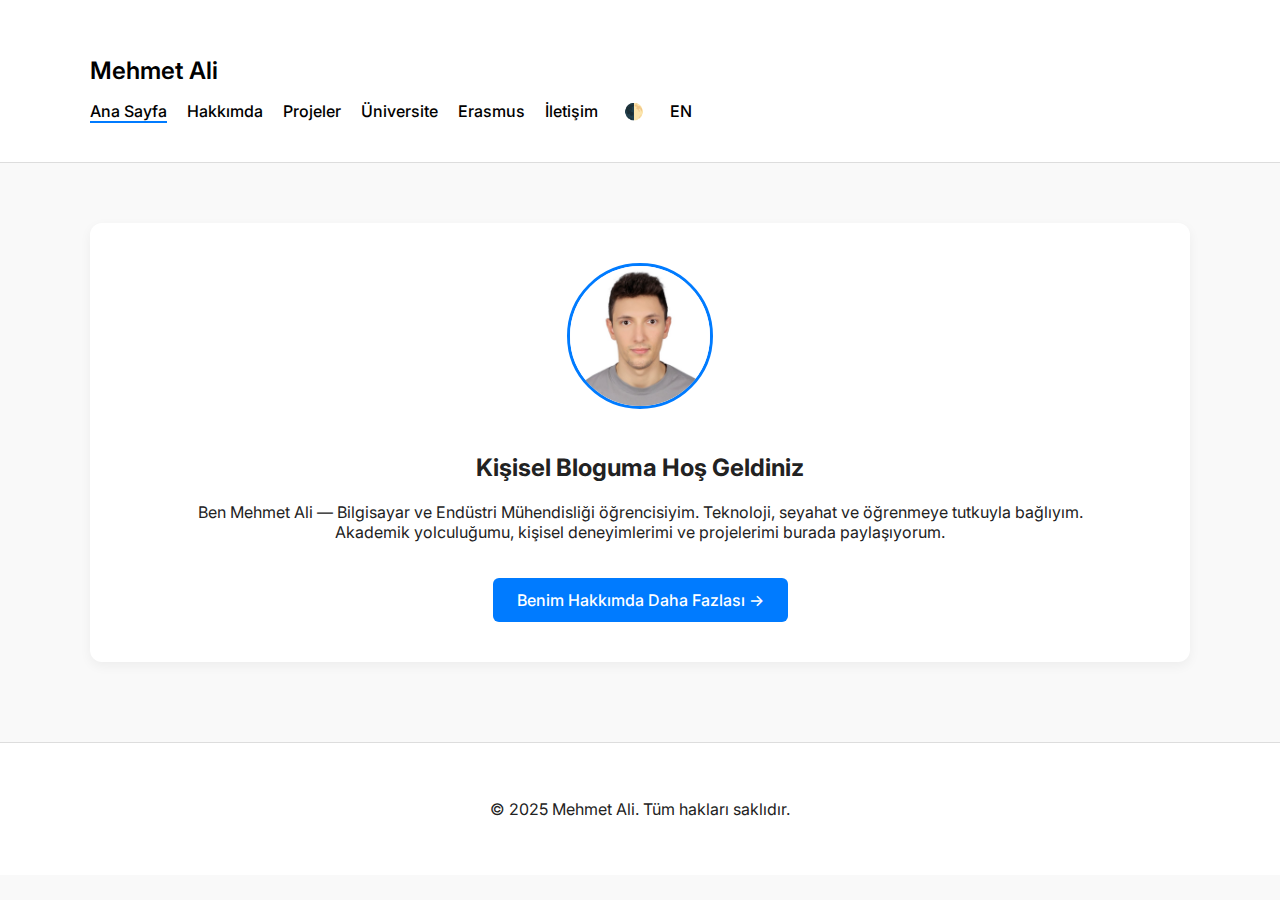
<file: index.html>
<!DOCTYPE html>
<html lang="tr">
<head>
  <meta charset="UTF-8" />
  <meta name="viewport" content="width=device-width, initial-scale=1.0" />
  <title>Ana Sayfa | Mehmet Ali'nin Blogu</title>
  <link rel="stylesheet" href="main.css" />
  <link href="https://fonts.googleapis.com/css2?family=Inter:wght@400;600&display=swap" rel="stylesheet">
</head>
<body>
  <header class="header">
    <div class="container">
      <h1 class="logo">Mehmet Ali</h1>
      <nav>
        <ul class="nav-links">
          <li><a href="index-tr.html" class="active">Ana Sayfa</a></li>
          <li><a href="about-tr.html">Hakkımda</a></li>
          <li><a href="projects-tr.html">Projeler</a></li>
          <li><a href="university-tr.html">Üniversite</a></li>
          <li><a href="erasmus-tr.html">Erasmus</a></li>
          <li><a href="contact-tr.html">İletişim</a></li>
          <li><button id="toggle-theme">🌓</button></li>
          <li><a href="index-en.html">EN</a></li>
        </ul>
      </nav>
    </div>
  </header>

  <main class="container">
    <section class="intro">
      <img src="images/profile.jpg" alt="Mehmet Ali" class="profile-pic" />
      <h2>Kişisel Bloguma Hoş Geldiniz</h2>
      <p>
        Ben Mehmet Ali — Bilgisayar ve Endüstri Mühendisliği öğrencisiyim. Teknoloji, seyahat ve öğrenmeye tutkuyla bağlıyım.
        <br>
        Akademik yolculuğumu, kişisel deneyimlerimi ve projelerimi burada paylaşıyorum.
      </p>
      <a href="about-tr.html" class="btn">Benim Hakkımda Daha Fazlası →</a>
    </section>
  </main>

  <footer class="footer">
    <div class="container">
      <p>&copy; 2025 Mehmet Ali. Tüm hakları saklıdır.</p>
    </div>
  </footer>

  <script>
    const toggle = document.getElementById('toggle-theme');

    // Sayfa yüklendiğinde localStorage kontrol et
    if (localStorage.getItem('theme') === 'dark') {
      document.body.classList.add('dark-mode');
    }

    toggle.addEventListener('click', () => {
      document.body.classList.toggle('dark-mode');
      // Kullanıcının seçimini kaydet
      if (document.body.classList.contains('dark-mode')) {
        localStorage.setItem('theme', 'dark');
      } else {
        localStorage.setItem('theme', 'light');
      }
    });
  </script>
</body>
</html>
</file>
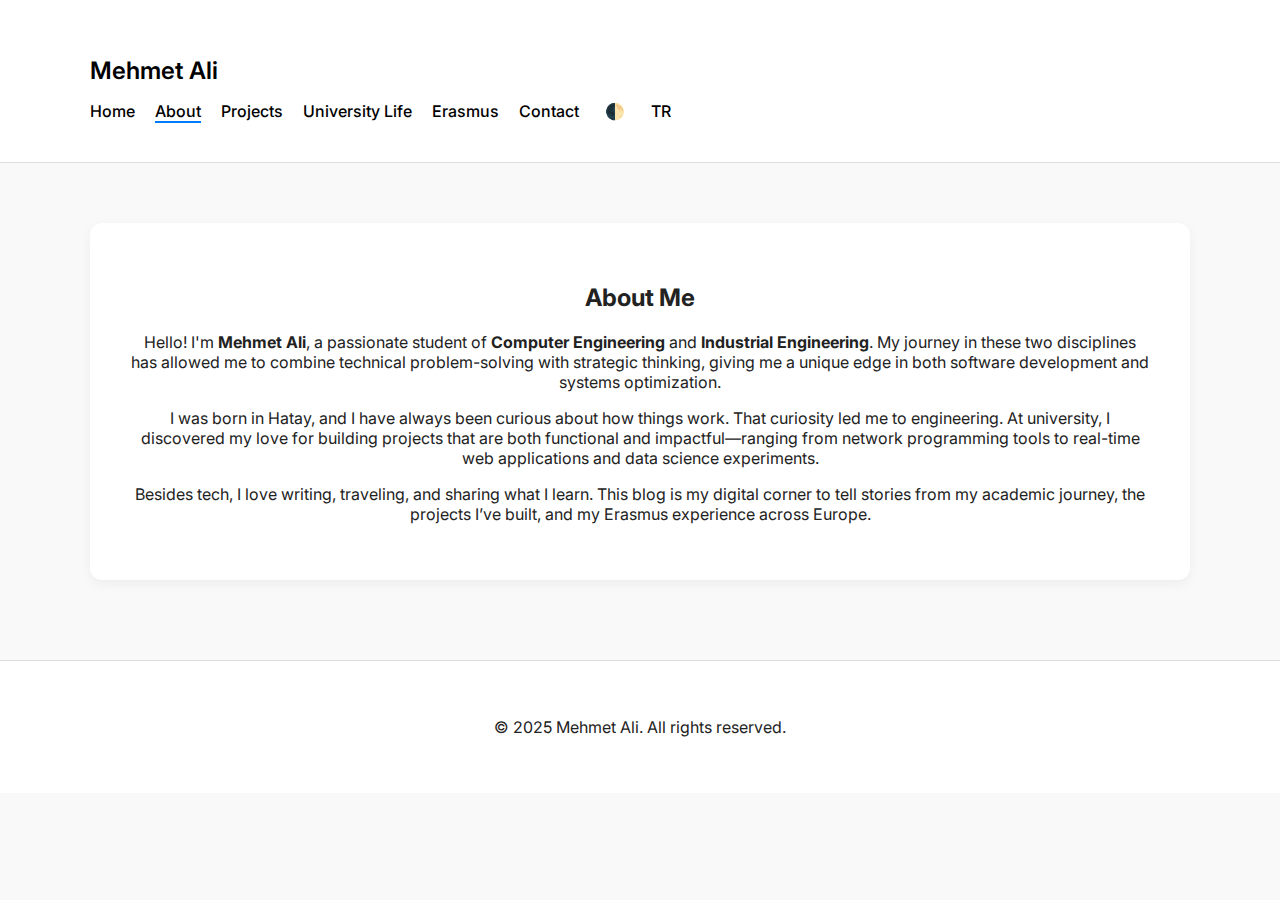
<file: about-en.html>
<!DOCTYPE html>
<html lang="en">
<head>
  <meta charset="UTF-8" />
  <meta name="viewport" content="width=device-width, initial-scale=1.0" />
  <title>About | Mehmet Ali</title>
  <link rel="stylesheet" href="main.css" />
  <link href="https://fonts.googleapis.com/css2?family=Inter:wght@400;600&display=swap" rel="stylesheet">
</head>
<body>
  <header class="header">
    <div class="container">
      <h1 class="logo">Mehmet Ali</h1>
      <nav>
        <ul class="nav-links">
          <li><a href="index-en.html">Home</a></li>
          <li><a href="about-en.html" class="active">About</a></li>
          <li><a href="projects-en.html">Projects</a></li>
          <li><a href="university-en.html">University Life</a></li>
          <li><a href="erasmus-en.html">Erasmus</a></li>
          <li><a href="contact-en.html">Contact</a></li>
          <li><button id="toggle-theme">🌓</button></li>
          <li><a href="about-tr.html">TR</a></li>
        </ul>
      </nav>
    </div>
  </header>

  <main class="container">
    <section class="intro">
      <h2>About Me</h2>
      <p>Hello! I'm <strong>Mehmet Ali</strong>, a passionate student of <strong>Computer Engineering</strong> and <strong>Industrial Engineering</strong>. My journey in these two disciplines has allowed me to combine technical problem-solving with strategic thinking, giving me a unique edge in both software development and systems optimization.</p>

      <p>I was born in Hatay, and I have always been curious about how things work. That curiosity led me to engineering. At university, I discovered my love for building projects that are both functional and impactful—ranging from network programming tools to real-time web applications and data science experiments.</p>

      <p>Besides tech, I love writing, traveling, and sharing what I learn. This blog is my digital corner to tell stories from my academic journey, the projects I’ve built, and my Erasmus experience across Europe.</p>
    </section>
  </main>

  <footer class="footer">
    <div class="container">
      <p>&copy; 2025 Mehmet Ali. All rights reserved.</p>
    </div>
  </footer>

  <script>
    const toggle = document.getElementById('toggle-theme');

    // Sayfa yüklendiğinde localStorage kontrol et
    if (localStorage.getItem('theme') === 'dark') {
      document.body.classList.add('dark-mode');
    }

    toggle.addEventListener('click', () => {
      document.body.classList.toggle('dark-mode');
      // Kullanıcının seçimini kaydet
      if (document.body.classList.contains('dark-mode')) {
        localStorage.setItem('theme', 'dark');
      } else {
        localStorage.setItem('theme', 'light');
      }
    });
  </script>

</body>
</html>
</file>
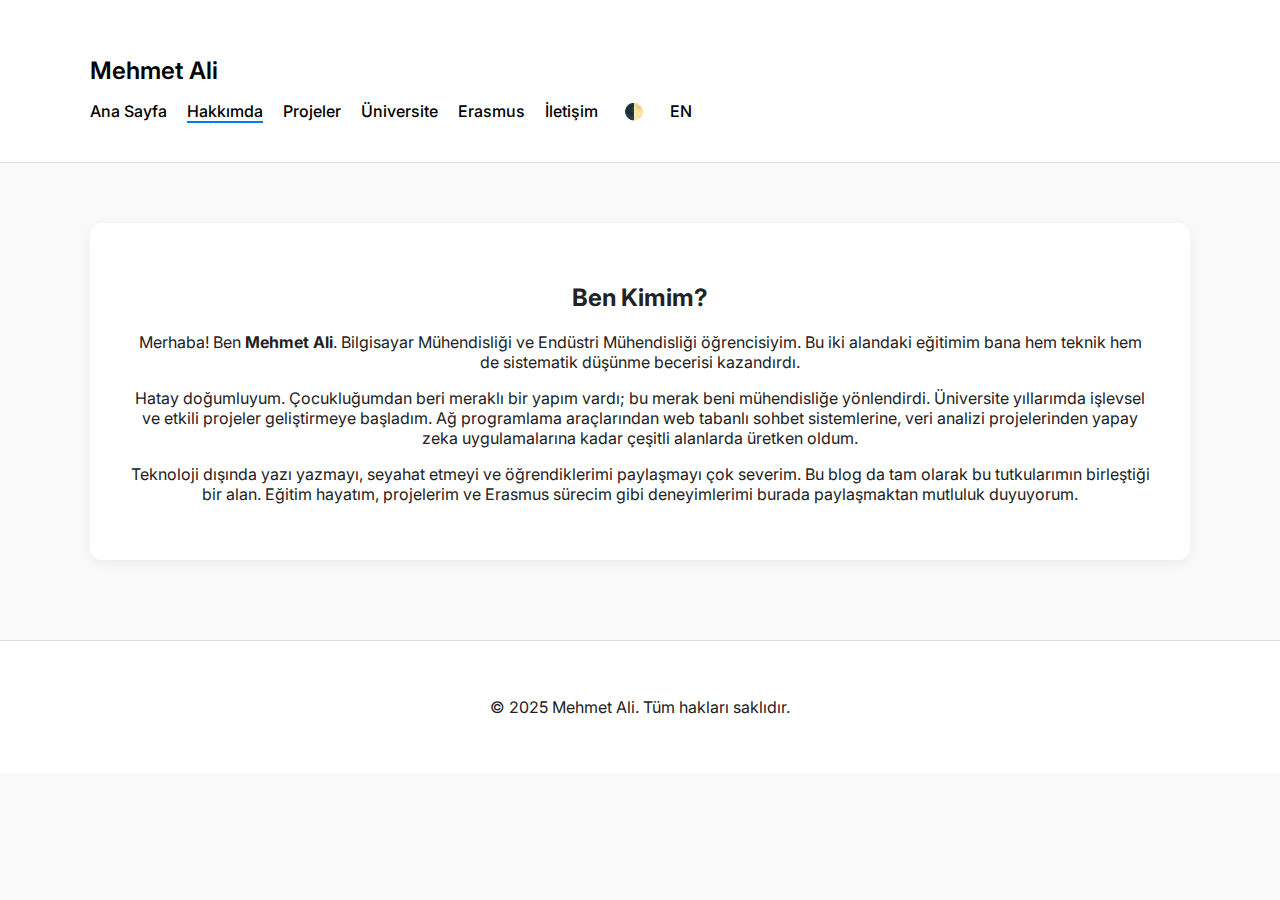
<file: about-tr.html>
<!DOCTYPE html>
<html lang="tr">
<head>
  <meta charset="UTF-8" />
  <meta name="viewport" content="width=device-width, initial-scale=1.0" />
  <title>Hakkımda | Mehmet Ali</title>
  <link rel="stylesheet" href="main.css" />
  <link href="https://fonts.googleapis.com/css2?family=Inter:wght@400;600&display=swap" rel="stylesheet">
</head>
<body>
  <header class="header">
    <div class="container">
      <h1 class="logo">Mehmet Ali</h1>
      <nav>
        <ul class="nav-links">
          <li><a href="index-tr.html">Ana Sayfa</a></li>
          <li><a href="about-tr.html" class="active">Hakkımda</a></li>
          <li><a href="projects-tr.html">Projeler</a></li>
          <li><a href="university-tr.html">Üniversite</a></li>
          <li><a href="erasmus-tr.html">Erasmus</a></li>
          <li><a href="contact-tr.html">İletişim</a></li>
          <li><button id="toggle-theme">🌓</button></li>
          <li><a href="about-en.html">EN</a></li>
        </ul>
      </nav>
    </div>
  </header>

  <main class="container">
    <section class="intro">
      <h2>Ben Kimim?</h2>
      <p>Merhaba! Ben <strong>Mehmet Ali</strong>. Bilgisayar Mühendisliği ve Endüstri Mühendisliği öğrencisiyim. Bu iki alandaki eğitimim bana hem teknik hem de sistematik düşünme becerisi kazandırdı.</p>

      <p>Hatay doğumluyum. Çocukluğumdan beri meraklı bir yapım vardı; bu merak beni mühendisliğe yönlendirdi. Üniversite yıllarımda işlevsel ve etkili projeler geliştirmeye başladım. Ağ programlama araçlarından web tabanlı sohbet sistemlerine, veri analizi projelerinden yapay zeka uygulamalarına kadar çeşitli alanlarda üretken oldum.</p>

      <p>Teknoloji dışında yazı yazmayı, seyahat etmeyi ve öğrendiklerimi paylaşmayı çok severim. Bu blog da tam olarak bu tutkularımın birleştiği bir alan. Eğitim hayatım, projelerim ve Erasmus sürecim gibi deneyimlerimi burada paylaşmaktan mutluluk duyuyorum.</p>
    </section>
  </main>

  <footer class="footer">
    <div class="container">
      <p>&copy; 2025 Mehmet Ali. Tüm hakları saklıdır.</p>
    </div>
  </footer>

  <script>
    const toggle = document.getElementById('toggle-theme');

    // Sayfa yüklendiğinde localStorage kontrol et
    if (localStorage.getItem('theme') === 'dark') {
      document.body.classList.add('dark-mode');
    }

    toggle.addEventListener('click', () => {
      document.body.classList.toggle('dark-mode');
      // Kullanıcının seçimini kaydet
      if (document.body.classList.contains('dark-mode')) {
        localStorage.setItem('theme', 'dark');
      } else {
        localStorage.setItem('theme', 'light');
      }
    });
  </script>
</body>
</html>
</file>
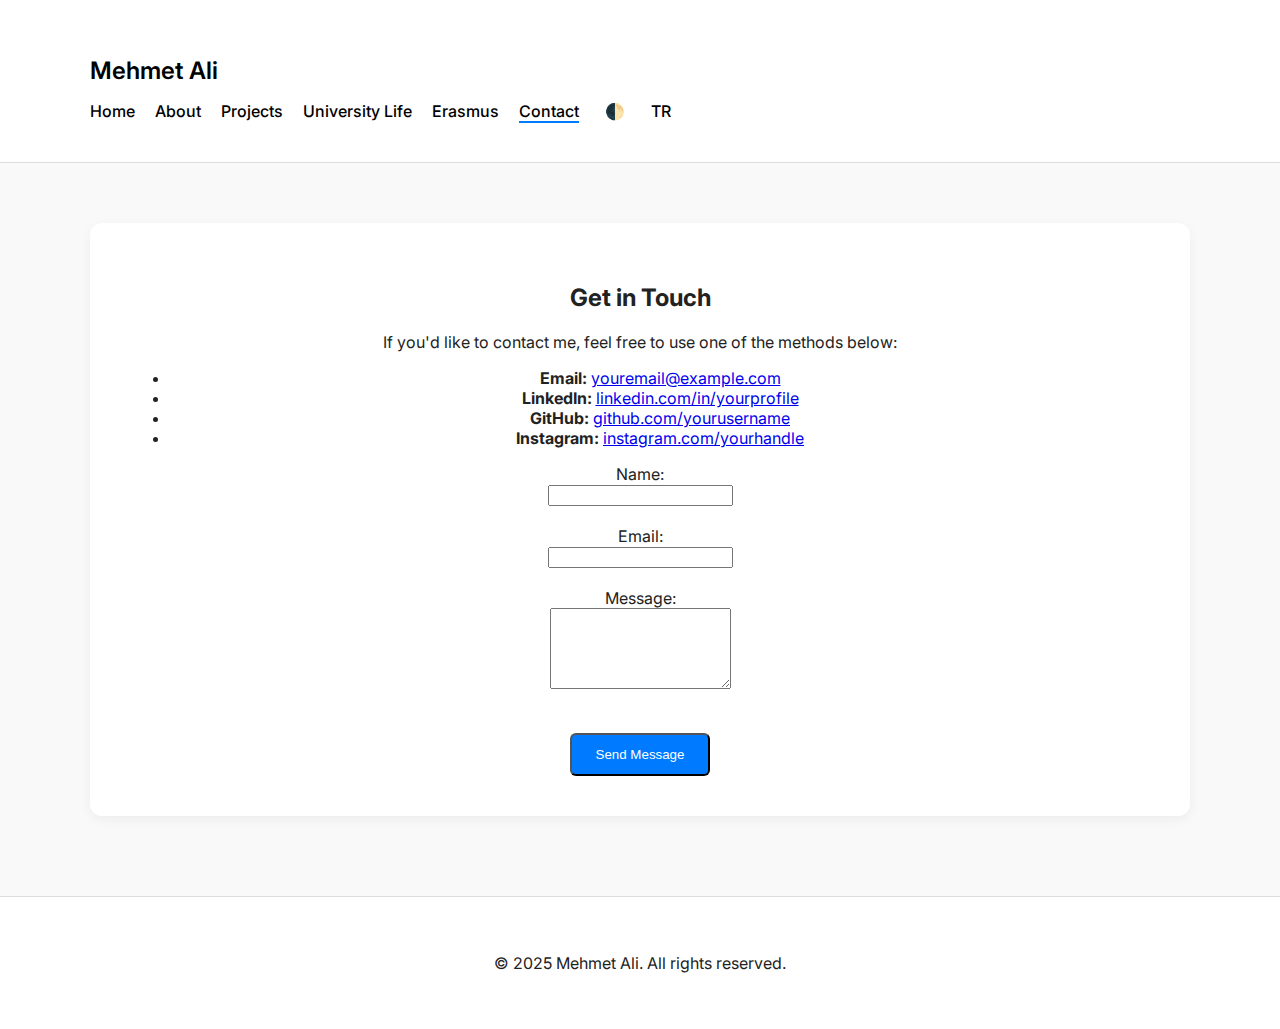
<file: contact-en.html>
<!DOCTYPE html>
<html lang="en">
<head>
  <meta charset="UTF-8">
  <meta name="viewport" content="width=device-width, initial-scale=1.0">
  <title>Contact | Mehmet Ali</title>
  <link rel="stylesheet" href="main.css">
  <link href="https://fonts.googleapis.com/css2?family=Inter:wght@400;600&display=swap" rel="stylesheet">
</head>
<body>
  <header class="header">
    <div class="container">
      <h1 class="logo">Mehmet Ali</h1>
      <nav>
        <ul class="nav-links">
          <li><a href="index-en.html">Home</a></li>
          <li><a href="about-en.html">About</a></li>
          <li><a href="projects-en.html">Projects</a></li>
          <li><a href="university-en.html">University Life</a></li>
          <li><a href="erasmus-en.html">Erasmus</a></li>
          <li><a href="contact-en.html" class="active">Contact</a></li>
          <li><button id="toggle-theme">🌓</button></li>
          <li><a href="contact-tr.html">TR</a></li>
        </ul>
      </nav>
    </div>
  </header>

  <main class="container">
    <section class="intro">
      <h2>Get in Touch</h2>
      <p>If you'd like to contact me, feel free to use one of the methods below:</p>

      <ul>
        <li><strong>Email:</strong> <a href="mailto:youremail@example.com">youremail@example.com</a></li>
        <li><strong>LinkedIn:</strong> <a href="https://linkedin.com/in/yourprofile" target="_blank">linkedin.com/in/yourprofile</a></li>
        <li><strong>GitHub:</strong> <a href="https://github.com/yourusername" target="_blank">github.com/yourusername</a></li>
        <li><strong>Instagram:</strong> <a href="https://instagram.com/yourhandle" target="_blank">instagram.com/yourhandle</a></li>
      </ul>

      <form action="#" method="post">
        <label for="name">Name:</label><br>
        <input type="text" id="name" name="name" required><br><br>

        <label for="email">Email:</label><br>
        <input type="email" id="email" name="email" required><br><br>

        <label for="message">Message:</label><br>
        <textarea id="message" name="message" rows="5" required></textarea><br><br>

        <button type="submit" class="btn">Send Message</button>
      </form>
    </section>
  </main>

  <footer class="footer">
    <div class="container">
      <p>&copy; 2025 Mehmet Ali. All rights reserved.</p>
    </div>
  </footer>

  <script>
    const toggle = document.getElementById('toggle-theme');

    // Sayfa yüklendiğinde localStorage kontrol et
    if (localStorage.getItem('theme') === 'dark') {
      document.body.classList.add('dark-mode');
    }

    toggle.addEventListener('click', () => {
      document.body.classList.toggle('dark-mode');
      // Kullanıcının seçimini kaydet
      if (document.body.classList.contains('dark-mode')) {
        localStorage.setItem('theme', 'dark');
      } else {
        localStorage.setItem('theme', 'light');
      }
    });
  </script>
</body>
</html>
</file>
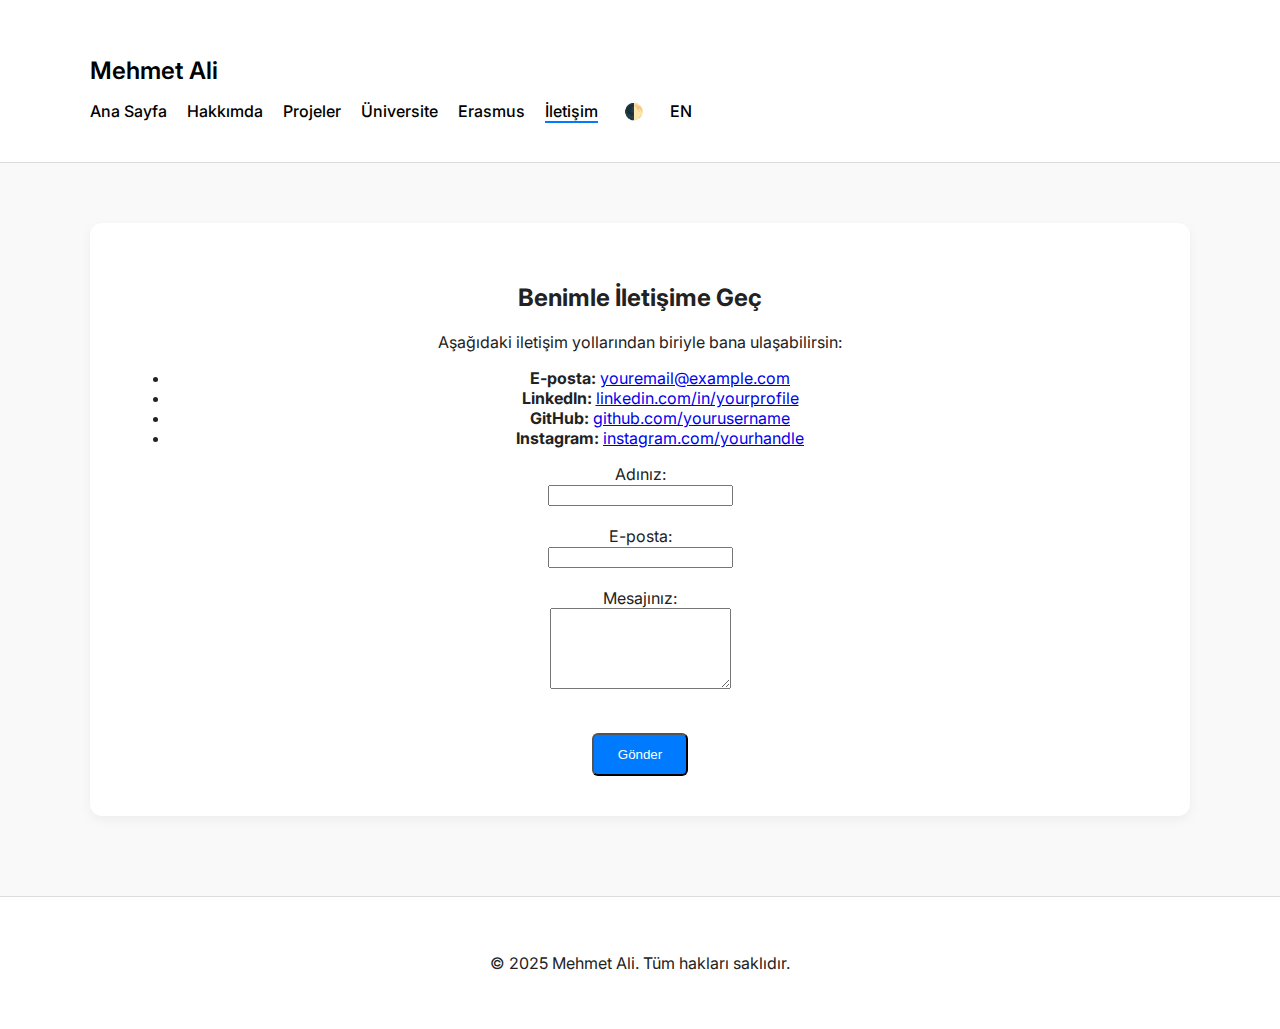
<file: contact-tr.html>
<!DOCTYPE html>
<html lang="tr">
<head>
  <meta charset="UTF-8">
  <meta name="viewport" content="width=device-width, initial-scale=1.0">
  <title>İletişim | Mehmet Ali</title>
  <link rel="stylesheet" href="main.css">
  <link href="https://fonts.googleapis.com/css2?family=Inter:wght@400;600&display=swap" rel="stylesheet">
</head>
<body>
  <header class="header">
    <div class="container">
      <h1 class="logo">Mehmet Ali</h1>
      <nav>
        <ul class="nav-links">
          <li><a href="index-tr.html">Ana Sayfa</a></li>
          <li><a href="about-tr.html">Hakkımda</a></li>
          <li><a href="projects-tr.html">Projeler</a></li>
          <li><a href="university-tr.html">Üniversite</a></li>
          <li><a href="erasmus-tr.html">Erasmus</a></li>
          <li><a href="contact-tr.html" class="active">İletişim</a></li>
          <li><button id="toggle-theme">🌓</button></li>
          <li><a href="contact-en.html">EN</a></li>
        </ul>
      </nav>
    </div>
  </header>

  <main class="container">
    <section class="intro">
      <h2>Benimle İletişime Geç</h2>
      <p>Aşağıdaki iletişim yollarından biriyle bana ulaşabilirsin:</p>

      <ul>
        <li><strong>E-posta:</strong> <a href="mailto:youremail@example.com">youremail@example.com</a></li>
        <li><strong>LinkedIn:</strong> <a href="https://linkedin.com/in/yourprofile" target="_blank">linkedin.com/in/yourprofile</a></li>
        <li><strong>GitHub:</strong> <a href="https://github.com/yourusername" target="_blank">github.com/yourusername</a></li>
        <li><strong>Instagram:</strong> <a href="https://instagram.com/yourhandle" target="_blank">instagram.com/yourhandle</a></li>
      </ul>

      <form action="#" method="post">
        <label for="name">Adınız:</label><br>
        <input type="text" id="name" name="name" required><br><br>

        <label for="email">E-posta:</label><br>
        <input type="email" id="email" name="email" required><br><br>

        <label for="message">Mesajınız:</label><br>
        <textarea id="message" name="message" rows="5" required></textarea><br><br>

        <button type="submit" class="btn">Gönder</button>
      </form>
    </section>
  </main>

  <footer class="footer">
    <div class="container">
      <p>&copy; 2025 Mehmet Ali. Tüm hakları saklıdır.</p>
    </div>
  </footer>

  <script>
    const toggle = document.getElementById('toggle-theme');

    // Sayfa yüklendiğinde localStorage kontrol et
    if (localStorage.getItem('theme') === 'dark') {
      document.body.classList.add('dark-mode');
    }

    toggle.addEventListener('click', () => {
      document.body.classList.toggle('dark-mode');
      // Kullanıcının seçimini kaydet
      if (document.body.classList.contains('dark-mode')) {
        localStorage.setItem('theme', 'dark');
      } else {
        localStorage.setItem('theme', 'light');
      }
    });
  </script>
</body>
</html>
</file>
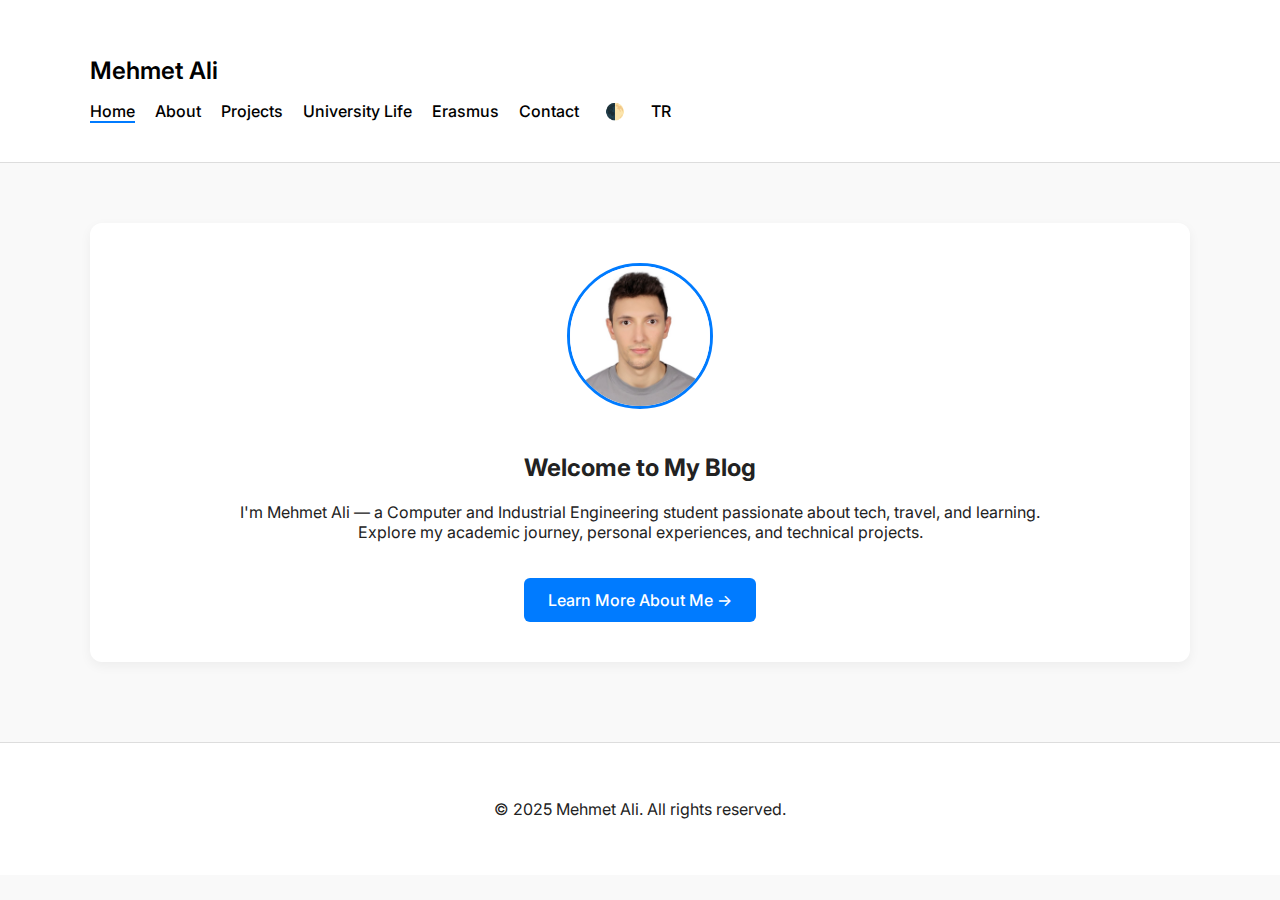
<file: index-en.html>
<!DOCTYPE html>
<html lang="en">
<head>
  <meta charset="UTF-8" />
  <meta name="viewport" content="width=device-width, initial-scale=1.0" />
  <title>Home | Mehmet Ali's Blog</title>
  <link rel="stylesheet" href="main.css" />
  <link href="https://fonts.googleapis.com/css2?family=Inter:wght@400;600&display=swap" rel="stylesheet">
</head>
<body>
  <header class="header">
    <div class="container">
      <h1 class="logo">Mehmet Ali</h1>
      <nav>
        <ul class="nav-links">
          <li><a href="index-en.html" class="active">Home</a></li>
          <li><a href="about-en.html">About</a></li>
          <li><a href="projects-en.html">Projects</a></li>
          <li><a href="university-en.html">University Life</a></li>
          <li><a href="erasmus-en.html">Erasmus</a></li>
          <li><a href="contact-en.html">Contact</a></li>
          <li><button id="toggle-theme">🌓</button></li>
          <li><a href="index-tr.html">TR</a></li>
        </ul>
      </nav>
    </div>
  </header>

  <main class="container">
    <section class="intro">
      <img src="images/profile.jpg" alt="Mehmet Ali" class="profile-pic" />
      <h2>Welcome to My Blog</h2>
      <p>
        I'm Mehmet Ali — a Computer and Industrial Engineering student passionate about tech, travel, and learning.
        <br>
        Explore my academic journey, personal experiences, and technical projects.
      </p>
      <a href="about-en.html" class="btn">Learn More About Me →</a>
    </section>
  </main>

  <footer class="footer">
    <div class="container">
      <p>&copy; 2025 Mehmet Ali. All rights reserved.</p>
    </div>
  </footer>

  <script>
    const toggle = document.getElementById('toggle-theme');

    // Sayfa yüklendiğinde localStorage kontrol et
    if (localStorage.getItem('theme') === 'dark') {
      document.body.classList.add('dark-mode');
    }

    toggle.addEventListener('click', () => {
      document.body.classList.toggle('dark-mode');
      // Kullanıcının seçimini kaydet
      if (document.body.classList.contains('dark-mode')) {
        localStorage.setItem('theme', 'dark');
      } else {
        localStorage.setItem('theme', 'light');
      }
    });
  </script>

</body>
</html>
</file>
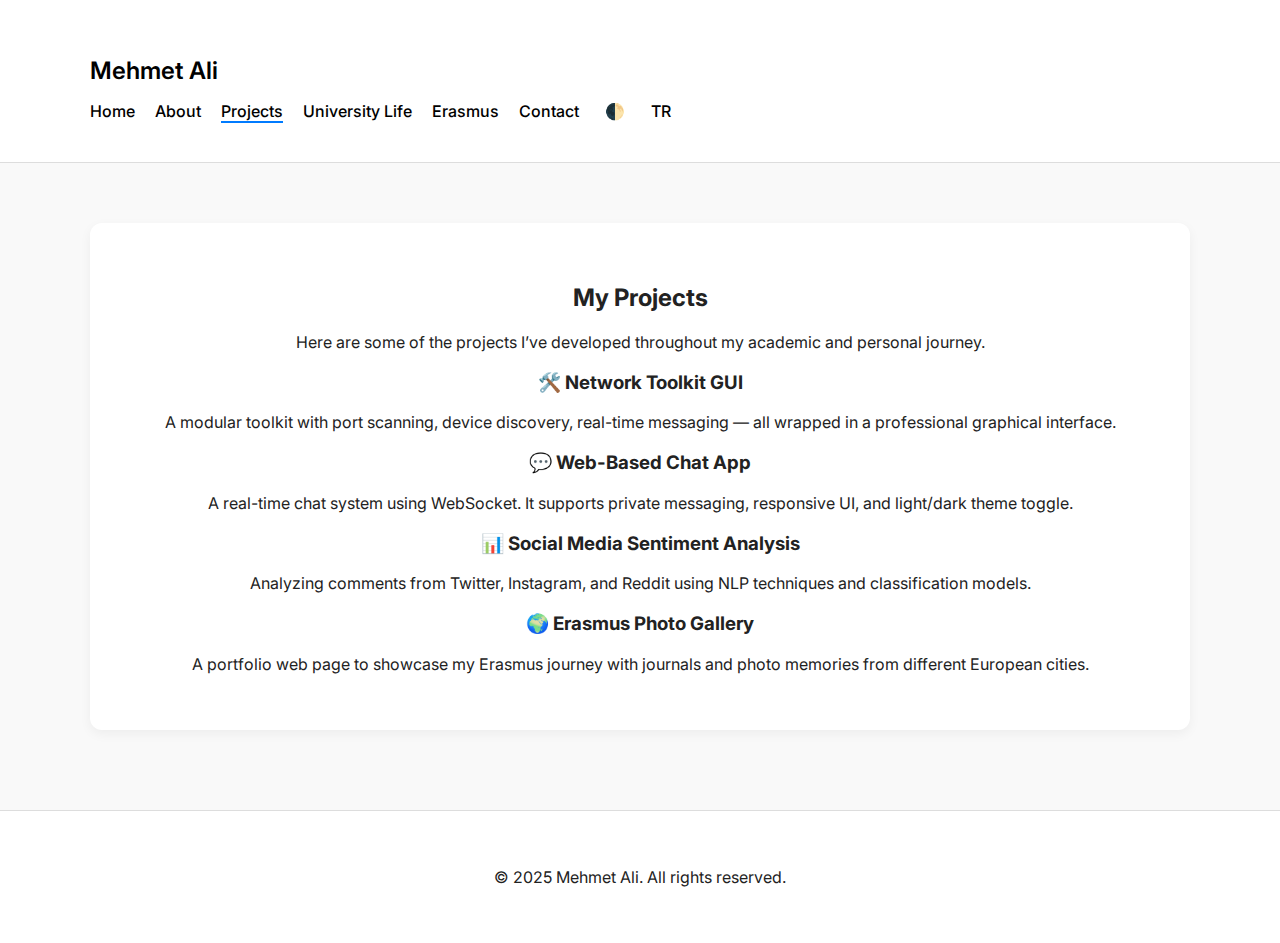
<file: projects-en.html>
<!DOCTYPE html>
<html lang="en">
<head>
  <meta charset="UTF-8">
  <meta name="viewport" content="width=device-width, initial-scale=1.0">
  <title>Projects | Mehmet Ali</title>
  <link rel="stylesheet" href="main.css">
  <link href="https://fonts.googleapis.com/css2?family=Inter:wght@400;600&display=swap" rel="stylesheet">
</head>
<body>
  <header class="header">
    <div class="container">
      <h1 class="logo">Mehmet Ali</h1>
      <nav>
        <ul class="nav-links">
          <li><a href="index-en.html">Home</a></li>
          <li><a href="about-en.html">About</a></li>
          <li><a href="projects-en.html" class="active">Projects</a></li>
          <li><a href="university-en.html">University Life</a></li>
          <li><a href="erasmus-en.html">Erasmus</a></li>
          <li><a href="contact-en.html">Contact</a></li>
          <li><button id="toggle-theme">🌓</button></li>
          <li><a href="projects-tr.html">TR</a></li>
        </ul>
      </nav>
    </div>
  </header>

  <main class="container">
    <section class="intro">
      <h2>My Projects</h2>
      <p>Here are some of the projects I’ve developed throughout my academic and personal journey.</p>

      <div class="project">
        <h3>🛠️ Network Toolkit GUI</h3>
        <p>A modular toolkit with port scanning, device discovery, real-time messaging — all wrapped in a professional graphical interface.</p>
      </div>

      <div class="project">
        <h3>💬 Web-Based Chat App</h3>
        <p>A real-time chat system using WebSocket. It supports private messaging, responsive UI, and light/dark theme toggle.</p>
      </div>

      <div class="project">
        <h3>📊 Social Media Sentiment Analysis</h3>
        <p>Analyzing comments from Twitter, Instagram, and Reddit using NLP techniques and classification models.</p>
      </div>

      <div class="project">
        <h3>🌍 Erasmus Photo Gallery</h3>
        <p>A portfolio web page to showcase my Erasmus journey with journals and photo memories from different European cities.</p>
      </div>
    </section>
  </main>

  <footer class="footer">
    <div class="container">
      <p>&copy; 2025 Mehmet Ali. All rights reserved.</p>
    </div>
  </footer>

  <script>
    const toggle = document.getElementById('toggle-theme');

    // Sayfa yüklendiğinde localStorage kontrol et
    if (localStorage.getItem('theme') === 'dark') {
      document.body.classList.add('dark-mode');
    }

    toggle.addEventListener('click', () => {
      document.body.classList.toggle('dark-mode');
      // Kullanıcının seçimini kaydet
      if (document.body.classList.contains('dark-mode')) {
        localStorage.setItem('theme', 'dark');
      } else {
        localStorage.setItem('theme', 'light');
      }
    });
  </script>
</body>
</html>
</file>
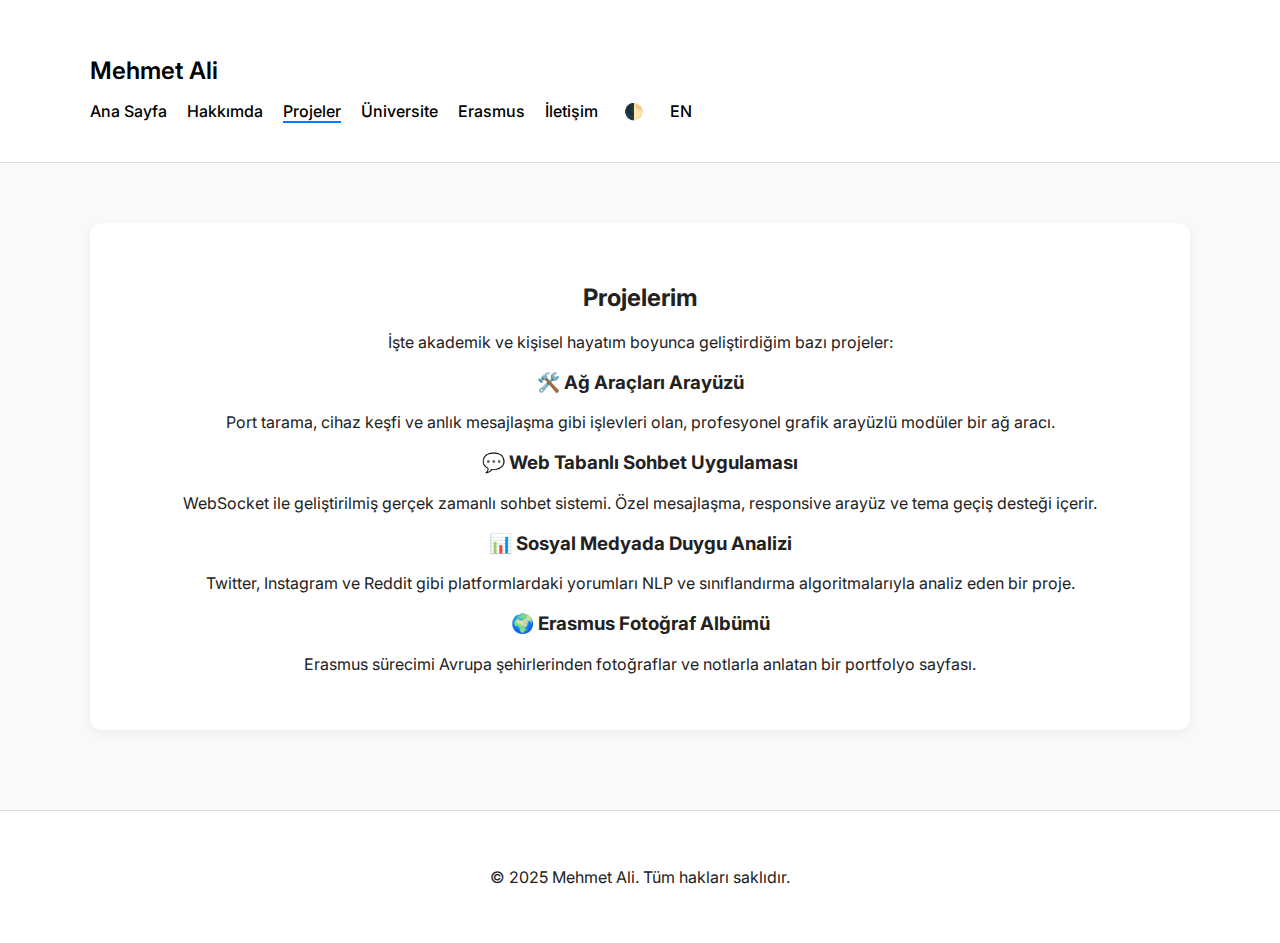
<file: projects-tr.html>
<!DOCTYPE html>
<html lang="tr">
<head>
  <meta charset="UTF-8">
  <meta name="viewport" content="width=device-width, initial-scale=1.0">
  <title>Projeler | Mehmet Ali</title>
  <link rel="stylesheet" href="main.css">
  <link href="https://fonts.googleapis.com/css2?family=Inter:wght@400;600&display=swap" rel="stylesheet">
</head>
<body>
  <header class="header">
    <div class="container">
      <h1 class="logo">Mehmet Ali</h1>
      <nav>
        <ul class="nav-links">
          <li><a href="index-tr.html">Ana Sayfa</a></li>
          <li><a href="about-tr.html">Hakkımda</a></li>
          <li><a href="projects-tr.html" class="active">Projeler</a></li>
          <li><a href="university-tr.html">Üniversite</a></li>
          <li><a href="erasmus-tr.html">Erasmus</a></li>
          <li><a href="contact-tr.html">İletişim</a></li>
          <li><button id="toggle-theme">🌓</button></li>
          <li><a href="projects-en.html">EN</a></li>
        </ul>
      </nav>
    </div>
  </header>

  <main class="container">
    <section class="intro">
      <h2>Projelerim</h2>
      <p>İşte akademik ve kişisel hayatım boyunca geliştirdiğim bazı projeler:</p>

      <div class="project">
        <h3>🛠️ Ağ Araçları Arayüzü</h3>
        <p>Port tarama, cihaz keşfi ve anlık mesajlaşma gibi işlevleri olan, profesyonel grafik arayüzlü modüler bir ağ aracı.</p>
      </div>

      <div class="project">
        <h3>💬 Web Tabanlı Sohbet Uygulaması</h3>
        <p>WebSocket ile geliştirilmiş gerçek zamanlı sohbet sistemi. Özel mesajlaşma, responsive arayüz ve tema geçiş desteği içerir.</p>
      </div>

      <div class="project">
        <h3>📊 Sosyal Medyada Duygu Analizi</h3>
        <p>Twitter, Instagram ve Reddit gibi platformlardaki yorumları NLP ve sınıflandırma algoritmalarıyla analiz eden bir proje.</p>
      </div>

      <div class="project">
        <h3>🌍 Erasmus Fotoğraf Albümü</h3>
        <p>Erasmus sürecimi Avrupa şehirlerinden fotoğraflar ve notlarla anlatan bir portfolyo sayfası.</p>
      </div>
    </section>
  </main>

  <footer class="footer">
    <div class="container">
      <p>&copy; 2025 Mehmet Ali. Tüm hakları saklıdır.</p>
    </div>
  </footer>

  <script>
    const toggle = document.getElementById('toggle-theme');

    // Sayfa yüklendiğinde localStorage kontrol et
    if (localStorage.getItem('theme') === 'dark') {
      document.body.classList.add('dark-mode');
    }

    toggle.addEventListener('click', () => {
      document.body.classList.toggle('dark-mode');
      // Kullanıcının seçimini kaydet
      if (document.body.classList.contains('dark-mode')) {
        localStorage.setItem('theme', 'dark');
      } else {
        localStorage.setItem('theme', 'light');
      }
    });
  </script>
</body>
</html>
</file>
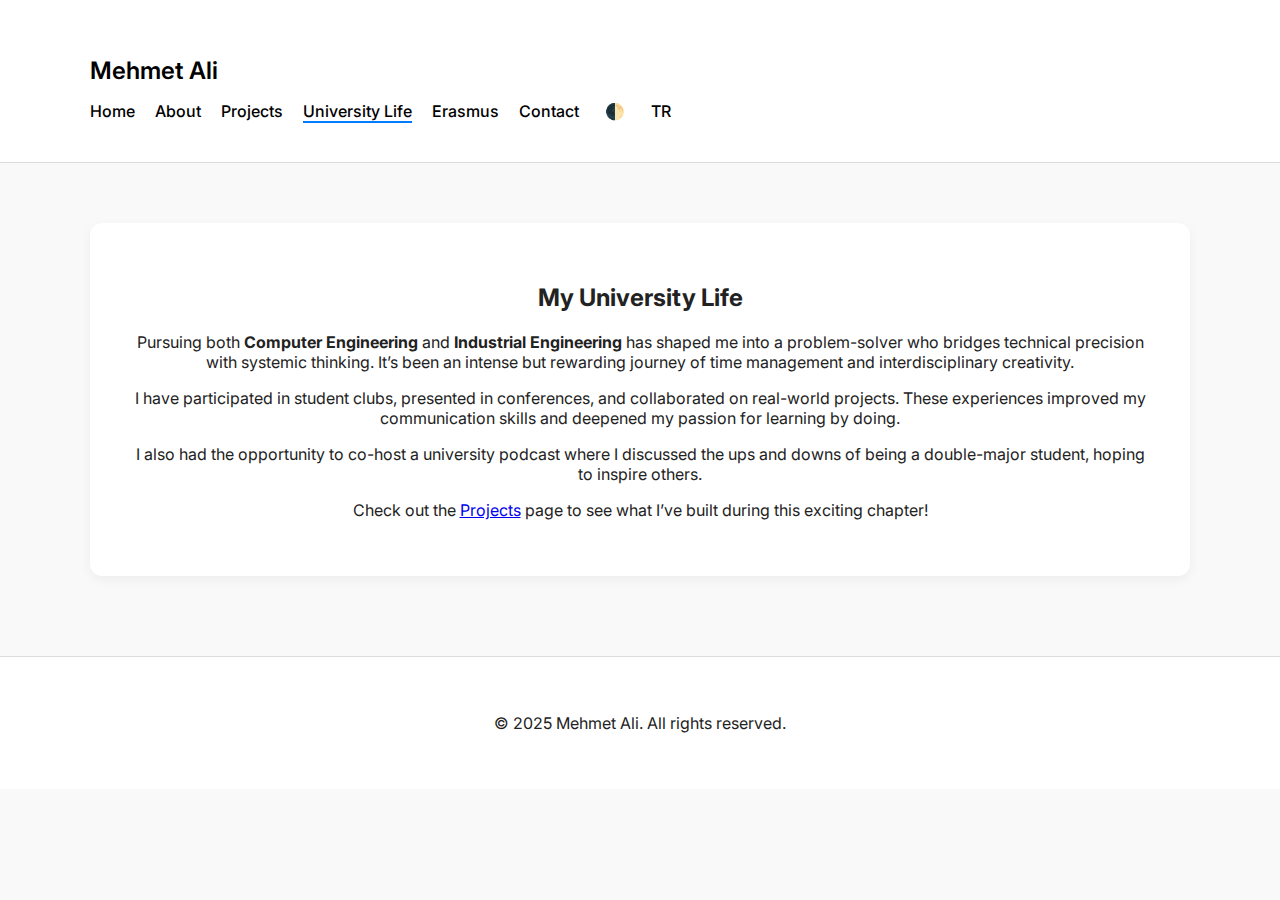
<file: university-en.html>
<!DOCTYPE html>
<html lang="en">
<head>
  <meta charset="UTF-8">
  <meta name="viewport" content="width=device-width, initial-scale=1.0">
  <title>University Life | Mehmet Ali</title>
  <link rel="stylesheet" href="main.css">
  <link href="https://fonts.googleapis.com/css2?family=Inter:wght@400;600&display=swap" rel="stylesheet">
</head>
<body>
  <header class="header">
    <div class="container">
      <h1 class="logo">Mehmet Ali</h1>
      <nav>
        <ul class="nav-links">
          <li><a href="index-en.html">Home</a></li>
          <li><a href="about-en.html">About</a></li>
          <li><a href="projects-en.html">Projects</a></li>
          <li><a href="university-en.html" class="active">University Life</a></li>
          <li><a href="erasmus-en.html">Erasmus</a></li>
          <li><a href="contact-en.html">Contact</a></li>
          <li><button id="toggle-theme">🌓</button></li>
          <li><a href="university-tr.html">TR</a></li>
        </ul>
      </nav>
    </div>
  </header>

  <main class="container">
    <section class="intro">
      <h2>My University Life</h2>
      <p>Pursuing both <strong>Computer Engineering</strong> and <strong>Industrial Engineering</strong> has shaped me into a problem-solver who bridges technical precision with systemic thinking. It’s been an intense but rewarding journey of time management and interdisciplinary creativity.</p>

      <p>I have participated in student clubs, presented in conferences, and collaborated on real-world projects. These experiences improved my communication skills and deepened my passion for learning by doing.</p>

      <p>I also had the opportunity to co-host a university podcast where I discussed the ups and downs of being a double-major student, hoping to inspire others.</p>

      <p>Check out the <a href="projects-en.html">Projects</a> page to see what I’ve built during this exciting chapter!</p>
    </section>
  </main>

  <footer class="footer">
    <div class="container">
      <p>&copy; 2025 Mehmet Ali. All rights reserved.</p>
    </div>
  </footer>

  <script>
    const toggle = document.getElementById('toggle-theme');

    // Sayfa yüklendiğinde localStorage kontrol et
    if (localStorage.getItem('theme') === 'dark') {
      document.body.classList.add('dark-mode');
    }

    toggle.addEventListener('click', () => {
      document.body.classList.toggle('dark-mode');
      // Kullanıcının seçimini kaydet
      if (document.body.classList.contains('dark-mode')) {
        localStorage.setItem('theme', 'dark');
      } else {
        localStorage.setItem('theme', 'light');
      }
    });
  </script>
</body>
</html>
</file>
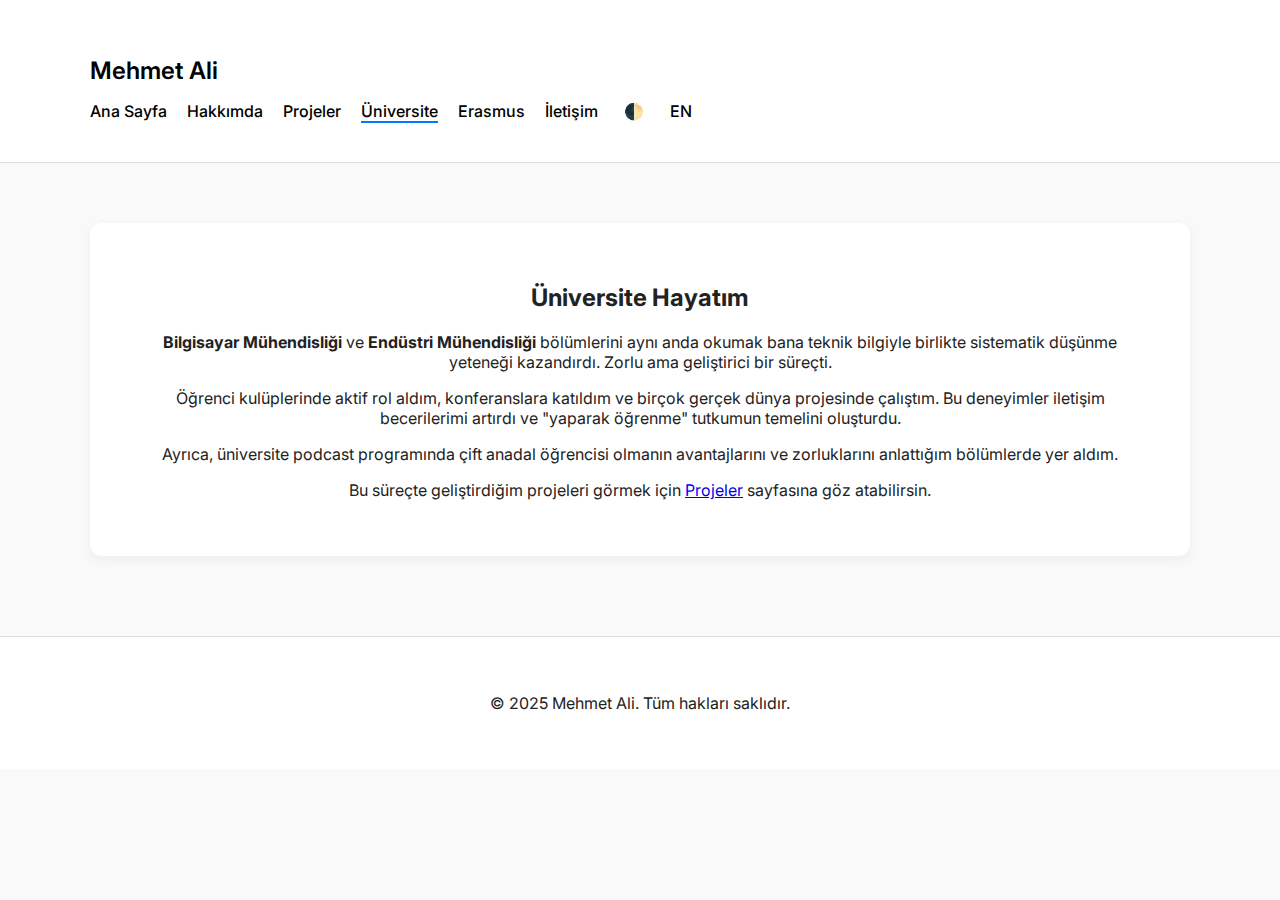
<file: university-tr.html>
<!DOCTYPE html>
<html lang="tr">
<head>
  <meta charset="UTF-8">
  <meta name="viewport" content="width=device-width, initial-scale=1.0">
  <title>Üniversite Hayatım | Mehmet Ali</title>
  <link rel="stylesheet" href="main.css">
  <link href="https://fonts.googleapis.com/css2?family=Inter:wght@400;600&display=swap" rel="stylesheet">
</head>
<body>
  <header class="header">
    <div class="container">
      <h1 class="logo">Mehmet Ali</h1>
      <nav>
        <ul class="nav-links">
          <li><a href="index-tr.html">Ana Sayfa</a></li>
          <li><a href="about-tr.html">Hakkımda</a></li>
          <li><a href="projects-tr.html">Projeler</a></li>
          <li><a href="university-tr.html" class="active">Üniversite</a></li>
          <li><a href="erasmus-tr.html">Erasmus</a></li>
          <li><a href="contact-tr.html">İletişim</a></li>
          <li><button id="toggle-theme">🌓</button></li>
          <li><a href="university-en.html">EN</a></li>
        </ul>
      </nav>
    </div>
  </header>

  <main class="container">
    <section class="intro">
      <h2>Üniversite Hayatım</h2>
      <p><strong>Bilgisayar Mühendisliği</strong> ve <strong>Endüstri Mühendisliği</strong> bölümlerini aynı anda okumak bana teknik bilgiyle birlikte sistematik düşünme yeteneği kazandırdı. Zorlu ama geliştirici bir süreçti.</p>

      <p>Öğrenci kulüplerinde aktif rol aldım, konferanslara katıldım ve birçok gerçek dünya projesinde çalıştım. Bu deneyimler iletişim becerilerimi artırdı ve "yaparak öğrenme" tutkumun temelini oluşturdu.</p>

      <p>Ayrıca, üniversite podcast programında çift anadal öğrencisi olmanın avantajlarını ve zorluklarını anlattığım bölümlerde yer aldım.</p>

      <p>Bu süreçte geliştirdiğim projeleri görmek için <a href="projects-tr.html">Projeler</a> sayfasına göz atabilirsin.</p>
    </section>
  </main>

  <footer class="footer">
    <div class="container">
      <p>&copy; 2025 Mehmet Ali. Tüm hakları saklıdır.</p>
    </div>
  </footer>

  <script>
    const toggle = document.getElementById('toggle-theme');

    // Sayfa yüklendiğinde localStorage kontrol et
    if (localStorage.getItem('theme') === 'dark') {
      document.body.classList.add('dark-mode');
    }

    toggle.addEventListener('click', () => {
      document.body.classList.toggle('dark-mode');
      // Kullanıcının seçimini kaydet
      if (document.body.classList.contains('dark-mode')) {
        localStorage.setItem('theme', 'dark');
      } else {
        localStorage.setItem('theme', 'light');
      }
    });
  </script>
</body>
</html>
</file>
<file: main.css>
/* main.css - Modern Light/Dark Theme for Mehmet Ali's Blog */

body {
  margin: 0;
  font-family: 'Inter', sans-serif;
  background-color: #f9f9f9;
  color: #222;
  transition: background-color 0.3s, color 0.3s;
}

body.dark-mode {
  background-color: #121212;
  color: #eee;
}

.container {
  width: 90%;
  max-width: 1100px;
  margin: 0 auto;
  padding: 20px;
}

.header {
  background-color: #ffffff;
  color: #000;
  border-bottom: 1px solid #ddd;
  padding: 20px 0;
  position: sticky;
  top: 0;
  z-index: 1000;
  transition: background-color 0.3s, color 0.3s;
}

body.dark-mode .header {
  background-color: #1e1e1e;
  border-bottom: 1px solid #333;
  color: #f5f5f5;
}

.logo {
  font-size: 24px;
  font-weight: 600;
}

body.dark-mode .logo {
  color: #f5f5f5;
}

.nav-links {
  list-style: none;
  display: flex;
  gap: 20px;
  flex-wrap: wrap;
  padding: 0;
  margin: 10px 0 0 0;
}

.nav-links li {
  display: inline-block;
}

.nav-links a,
.nav-links button {
  text-decoration: none;
  color: inherit;
  font-weight: 500;
  background: none;
  border: none;
  cursor: pointer;
  font-size: 16px;
}

.nav-links a.active {
  border-bottom: 2px solid #007bff;
}

body.dark-mode .nav-links a,
body.dark-mode .nav-links button {
  color: #f5f5f5;
}

body.dark-mode .nav-links a.active {
  border-bottom: 2px solid #4dabf7;
}

.intro {
  background-color: #fff;
  padding: 40px;
  border-radius: 12px;
  box-shadow: 0 4px 12px rgba(0, 0, 0, 0.05);
  text-align: center;
  margin-top: 40px;
  transition: background-color 0.3s;
}

body.dark-mode .intro {
  background-color: #1f1f1f;
  box-shadow: 0 4px 12px rgba(255, 255, 255, 0.03);
}

.profile-pic {
  width: 140px;
  height: 140px;
  border-radius: 50%;
  object-fit: cover;
  margin-bottom: 20px;
  border: 3px solid #007bff;
}

.btn {
  display: inline-block;
  margin-top: 20px;
  padding: 12px 24px;
  background-color: #007bff;
  color: white;
  text-decoration: none;
  border-radius: 6px;
  font-weight: 500;
  transition: background-color 0.3s;
}

.btn:hover {
  background-color: #0056b3;
}

.footer {
  margin-top: 60px;
  padding: 20px 0;
  text-align: center;
  background-color: #ffffff;
  border-top: 1px solid #ddd;
  transition: background-color 0.3s;
}

body.dark-mode .footer {
  background-color: #1e1e1e;
  border-top: 1px solid #333;
}
</file>
